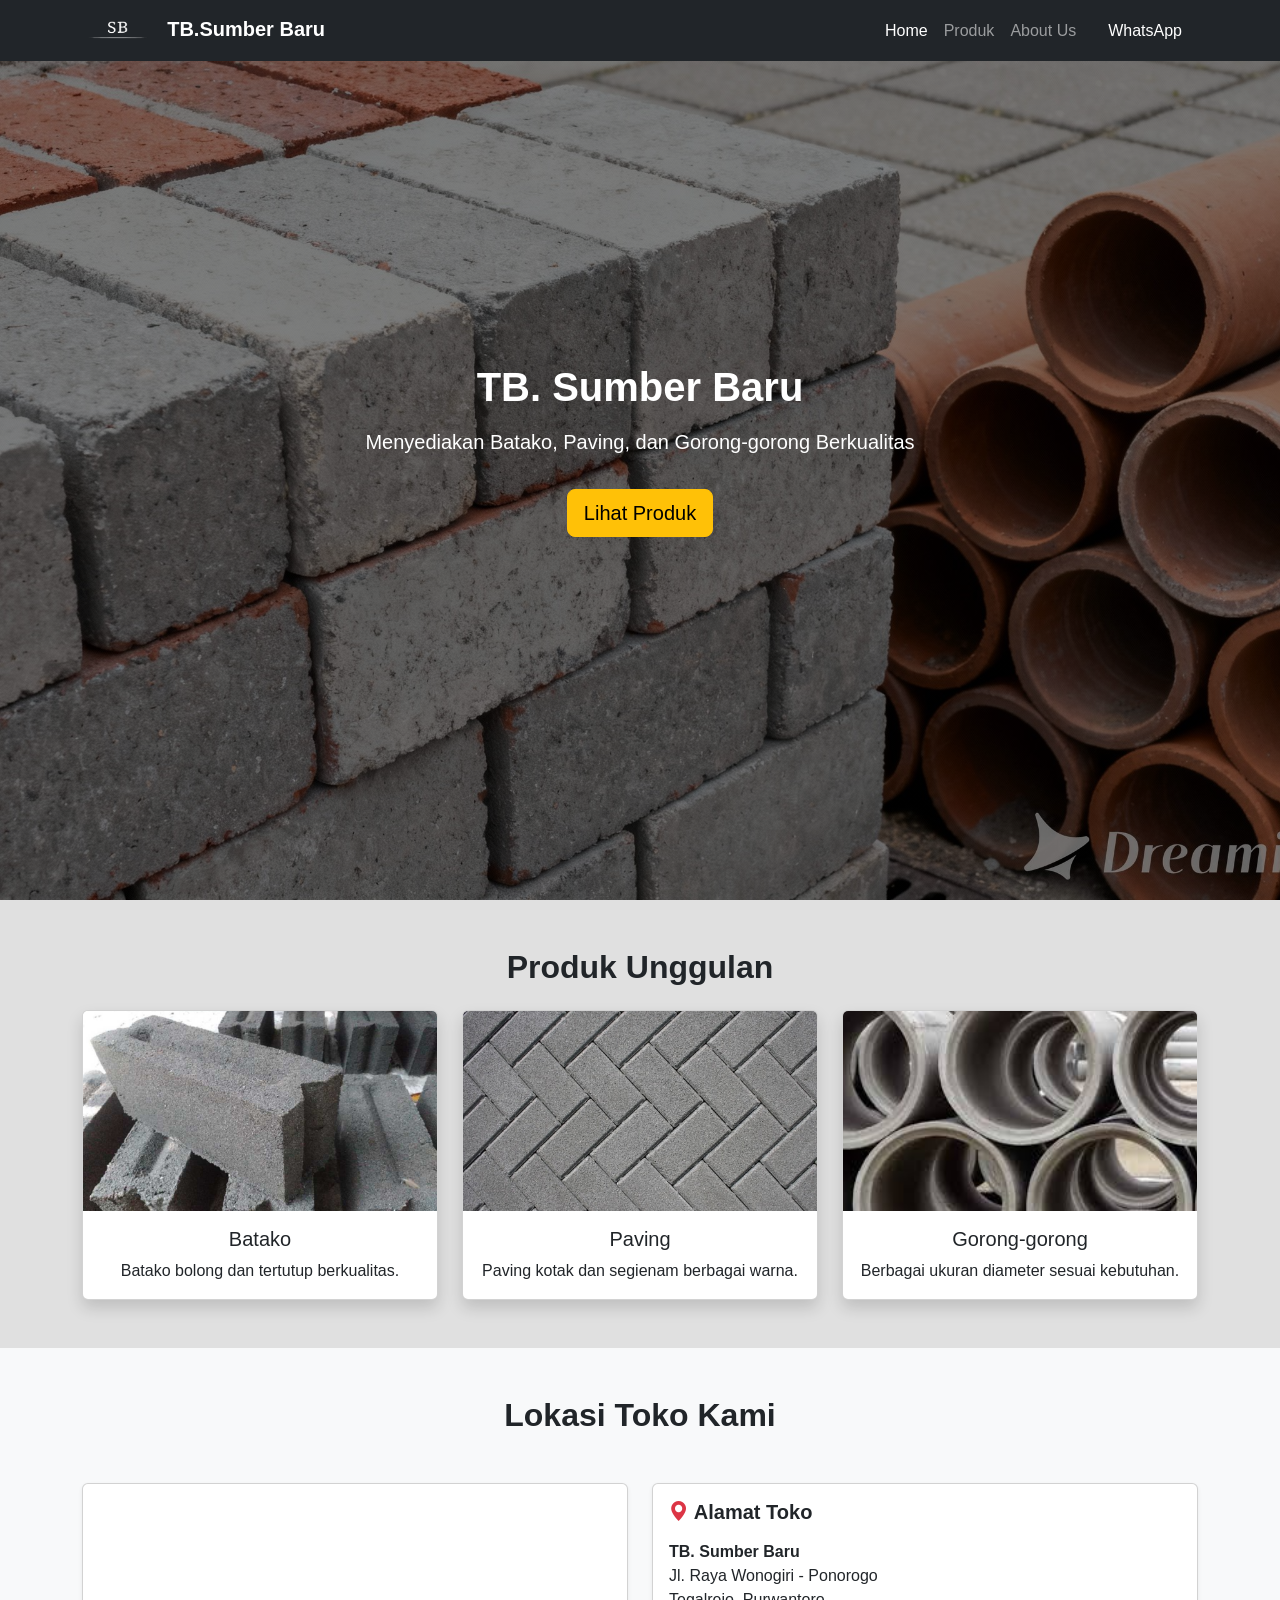
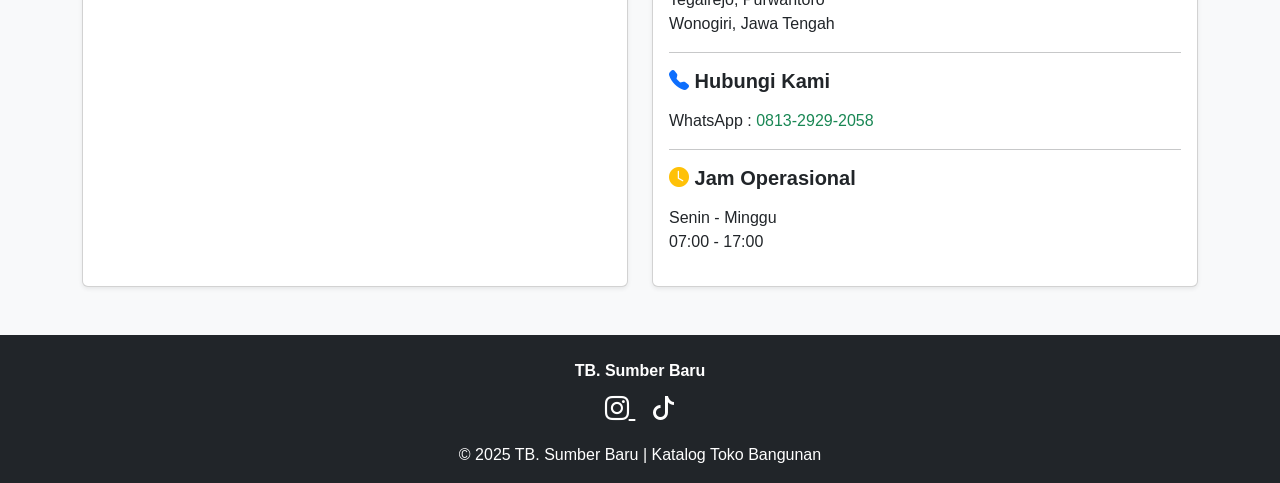
<file: index.html>
<!DOCTYPE html>
<html lang="id">

<head>

    <meta charset="UTF-8">
    <meta name="viewport" content="width=device-width, initial-scale=1.0">

    <title>TB. Sumber Baru | Toko Bangunan</title>

    <!-- Bootstrap -->
    <link href="https://cdn.jsdelivr.net/npm/bootstrap@5.3.2/dist/css/bootstrap.min.css" rel="stylesheet">

    <!-- Bootstrap Icons -->
    <link rel="stylesheet" href="https://cdn.jsdelivr.net/npm/bootstrap-icons@1.11.1/font/bootstrap-icons.css">

    <!-- Custom CSS -->
    <link rel="stylesheet" href="css/style.css">

</head>

<body>

    <!-- ===== NAVBAR ===== -->
    <nav class="navbar navbar-expand-lg navbar-dark bg-dark fixed-top">

        <div class="container">

            <a class="navbar-brand fw-bold" href="#">
                <img src="assets/temp_logo.png" alt="logo TB. Sumber Baru" class="logo me-2">
                TB.Sumber Baru
            </a>

            <button class="navbar-toggler" data-bs-toggle="collapse" data-bs-target="#navbarNav">
                <span class="navbar-toggler-icon"></span>
            </button>

            <div class="collapse navbar-collapse" id="navbarNav">

                <ul class="navbar-nav ms-auto">

                    <li class="nav-item">
                        <a class="nav-link active" href="#">Home</a>
                    </li>

                    <li class="nav-item">
                        <a class="nav-link" href="produk.html">Produk</a>
                    </li>

                    <li class="nav-item">
                        <a class="nav-link" href="about_us.html">About Us</a>
                    </li>

                    <li class="nav-item">
                        <a class="nav-link btn btn-success text-white px-3 ms-2" href="https://wa.me/6281329292058"
                            target="_blank">
                            WhatsApp
                        </a>
                    </li>

                </ul>

            </div>

        </div>

    </nav>


    <!-- HERO -->
    <section class="hero-section d-flex align-items-center">

        <div class="container text-center text-white">

            <h1 class="fw-bold">TB. Sumber Baru</h1>

            <p class="lead mt-3">
                Menyediakan Batako, Paving, dan Gorong-gorong Berkualitas
            </p>

            <a href="produk.html" class="btn btn-warning btn-lg mt-3">
                Lihat Produk
            </a>

        </div>

    </section>


    <!-- PRODUK -->
    <section class="py-5">

        <div class="container">

            <h2 class="text-center fw-bold mb-4">
                Produk Unggulan
            </h2>

            <div class="row g-4">

                <div class="col-md-4">

                    <div class="card h-100 shadow">

                        <img src="assets/batako.jpg" class="card-img-top">

                        <div class="card-body text-center">

                            <h5 class="card-title">Batako</h5>

                            <p class="card-text">
                                Batako bolong dan tertutup berkualitas.
                            </p>

                        </div>

                    </div>

                </div>


                <div class="col-md-4">

                    <div class="card h-100 shadow">

                        <img src="assets/paving.jpeg" class="card-img-top">

                        <div class="card-body text-center">

                            <h5 class="card-title">Paving</h5>

                            <p class="card-text">
                                Paving kotak dan segienam berbagai warna.
                            </p>

                        </div>

                    </div>

                </div>


                <div class="col-md-4">

                    <div class="card h-100 shadow">

                        <img src="assets/gorong-gorong.jpg" class="card-img-top">

                        <div class="card-body text-center">

                            <h5 class="card-title">Gorong-gorong</h5>

                            <p class="card-text">
                                Berbagai ukuran diameter sesuai kebutuhan.
                            </p>

                        </div>

                    </div>

                </div>

            </div>

        </div>

    </section>


    <!-- LOKASI -->
    <section class="py-5 bg-light">

        <div class="container">

            <h2 class="text-center fw-bold mb-5">
                Lokasi Toko Kami
            </h2>

            <div class="row g-4">

                <div class="col-lg-6">

                    <div class="card shadow-sm h-100">

                        <iframe src="https://www.google.com/maps?q=-7.616,110.382&output=embed" width="100%"
                            height="350" style="border:0" loading="lazy">
                        </iframe>

                    </div>

                </div>

                <div class="col-lg-6">

                    <div class="card shadow-sm h-100">

                        <div class="card-body">

                            <h5 class="fw-bold mb-3">
                                <i class="bi bi-geo-alt-fill text-danger"></i>
                                Alamat Toko
                            </h5>

                            <p>
                                <strong>TB. Sumber Baru</strong><br>
                                Jl. Raya Wonogiri - Ponorogo<br>
                                Tegalrejo, Purwantoro<br>
                                Wonogiri, Jawa Tengah
                            </p>

                            <hr>

                            <h5 class="fw-bold mb-3">
                                <i class="bi bi-telephone-fill text-primary"></i>
                                Hubungi Kami
                            </h5>

                            <p>
                                WhatsApp :
                                <a href="https://wa.me/6281329292058" class="text-success text-decoration-none">
                                    0813-2929-2058
                                </a>
                            </p>

                            <hr>

                            <h5 class="fw-bold mb-3">
                                <i class="bi bi-clock-fill text-warning"></i>
                                Jam Operasional
                            </h5>

                            <p>
                                Senin - Minggu<br>
                                07:00 - 17:00
                            </p>

                        </div>

                    </div>

                </div>

            </div>

        </div>

    </section>


    <!-- FOOTER -->
    <footer class="bg-dark text-white pt-4 pb-3">

        <div class="container text-center">

            <p class="fw-bold mb-2">TB. Sumber Baru</p>

            <div class="mb-3">

                <a href="https://instagram.com/sumberbaru.purwantoro" target="_blank" class="text-white fs-4 mx-2">

                    <i class="bi bi-instagram"></i>

                </a>

                <a href="https://tiktok.com/@sumberbaru.pwo" target="_blank" class="text-white fs-4 mx-2">

                    <i class="bi bi-tiktok"></i>

                </a>

            </div>

            <p class="mb-0">
                © 2025 TB. Sumber Baru | Katalog Toko Bangunan
            </p>

        </div>

    </footer>


    <!-- Bootstrap JS -->
    <script src="https://cdn.jsdelivr.net/npm/bootstrap@5.3.2/dist/js/bootstrap.bundle.min.js"></script>

    <!-- Custom JS -->
    <script src="js/scripts.js"></script>

</body>

</html>
</file>
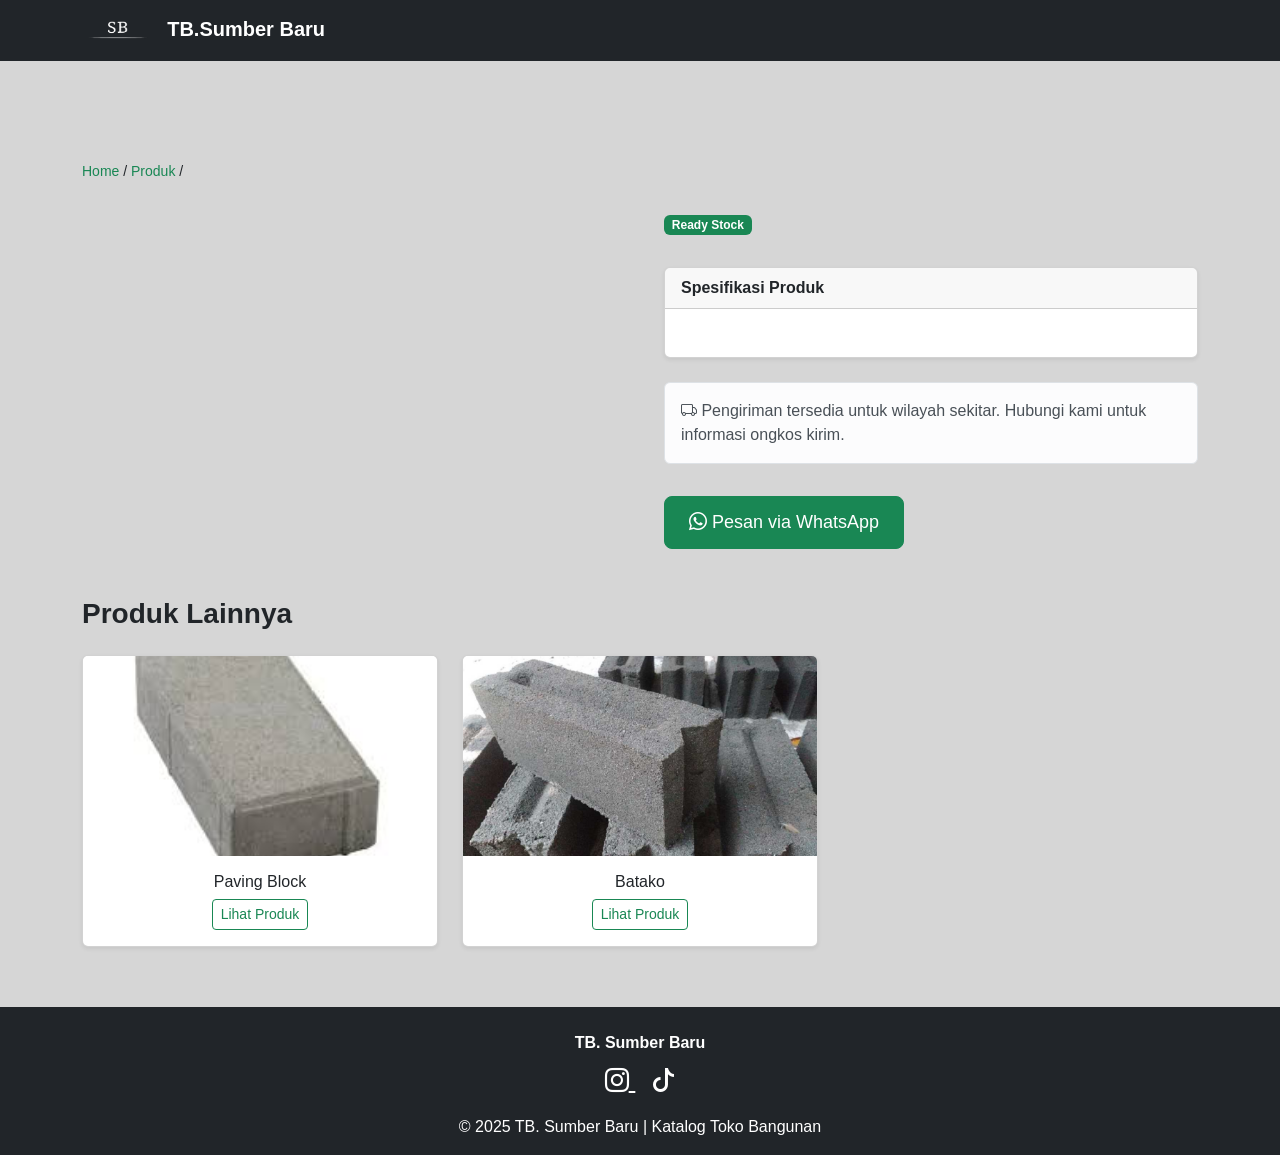
<file: detail_produk.html>
<!DOCTYPE html>
<html lang="id">

<head>
    <meta charset="UTF-8">
    <meta name="viewport" content="width=device-width, initial-scale=1.0">

    <title>Detail Produk | TB. Sumber Baru</title>

    <!-- Bootstrap -->
    <link href="https://cdn.jsdelivr.net/npm/bootstrap@5.3.2/dist/css/bootstrap.min.css" rel="stylesheet">

    <!-- Bootstrap Icon -->
    <link rel="stylesheet" href="https://cdn.jsdelivr.net/npm/bootstrap-icons@1.11.1/font/bootstrap-icons.css">

    <!-- CSS -->
    <link rel="stylesheet" href="css/style.css">

</head>

<body>

    <!-- NAVBAR -->
    <nav class="navbar navbar-expand-lg navbar-dark bg-dark">

        <div class="container">

            <a class="navbar-brand fw-bold" href="index.html">
                <img src="assets/temp_logo.png" alt="logo TB. Sumber Baru" class="logo me-2">
                TB.Sumber Baru
            </a>

        </div>

    </nav>


    <!-- DETAIL PRODUK -->
    <section class="detail-section">

        <div class="container">

            <!-- Breadcrumb -->
            <nav class="breadcrumb-box">
                <a href="index.html">Home</a> /
                <a href="produk.html">Produk</a> /
                <span id="namaProduk"></span>
            </nav>

            <div class="row g-5">

                <!-- GAMBAR -->
                <div class="col-lg-6">

                    <img id="gambarProduk" class="img-fluid rounded shadow">

                </div>


                <!-- INFO PRODUK -->
                <div class="col-lg-6">

                    <span class="badge bg-success mb-2">Ready Stock</span>

                    <h1 id="namaProdukTitle" class="fw-bold"></h1>

                    <h3 id="hargaProduk" class="text-success mb-3"></h3>

                    <p id="deskripsiProduk" class="text-muted"></p>


                    <!-- SPESIFIKASI -->
                    <div class="card mt-4 shadow-sm">

                        <div class="card-header fw-bold">
                            Spesifikasi Produk
                        </div>

                        <div class="card-body">

                            <ul id="spesifikasiProduk"></ul>

                        </div>

                    </div>


                    <!-- INFO PENGIRIMAN -->
                    <div class="alert alert-light border mt-4">

                        <i class="bi bi-truck"></i>
                        Pengiriman tersedia untuk wilayah sekitar. Hubungi kami untuk informasi ongkos kirim.

                    </div>


                    <!-- TOMBOL PESAN -->
                    <a id="waProduk" target="_blank" class="btn btn-success btn-lg mt-3">

                        <i class="bi bi-whatsapp"></i>
                        Pesan via WhatsApp

                    </a>

                </div>

            </div>


            <!-- PRODUK LAINNYA -->
            <h3 class="fw-bold mt-5 mb-4">Produk Lainnya</h3>

            <div class="row g-4">

                <div class="col-md-4">

                    <div class="card shadow-sm">

                        <img src="assets/paving.jpg" class="card-img-top">

                        <div class="card-body text-center">

                            <h6>Paving Block</h6>

                            <a href="produk.html" class="btn btn-outline-success btn-sm">
                                Lihat Produk
                            </a>

                        </div>

                    </div>

                </div>

                <div class="col-md-4">

                    <div class="card shadow-sm">

                        <img src="assets/batako.jpg" class="card-img-top">

                        <div class="card-body text-center">

                            <h6>Batako</h6>

                            <a href="produk.html" class="btn btn-outline-success btn-sm">
                                Lihat Produk
                            </a>

                        </div>

                    </div>

                </div>

            </div>

        </div>

    </section>


    <!-- FOOTER -->
    <footer class="bg-dark text-white pt-4 pb-3">

        <div class="container text-center">

            <p class="fw-bold mb-2">TB. Sumber Baru</p>

            <div class="mb-3">

                <a href="https://instagram.com/sumberbaru.purwantoro" target="_blank" class="text-white fs-4 mx-2">

                    <i class="bi bi-instagram"></i>

                </a>

                <a href="https://tiktok.com/@sumberbaru.pwo" target="_blank" class="text-white fs-4 mx-2">

                    <i class="bi bi-tiktok"></i>

                </a>

            </div>

            <p class="mb-0">
                © 2025 TB. Sumber Baru | Katalog Toko Bangunan
            </p>

        </div>

    </footer>

    <!-- JS -->
    <script src="js/scripts.js"></script>

</body>

</html>
</file>
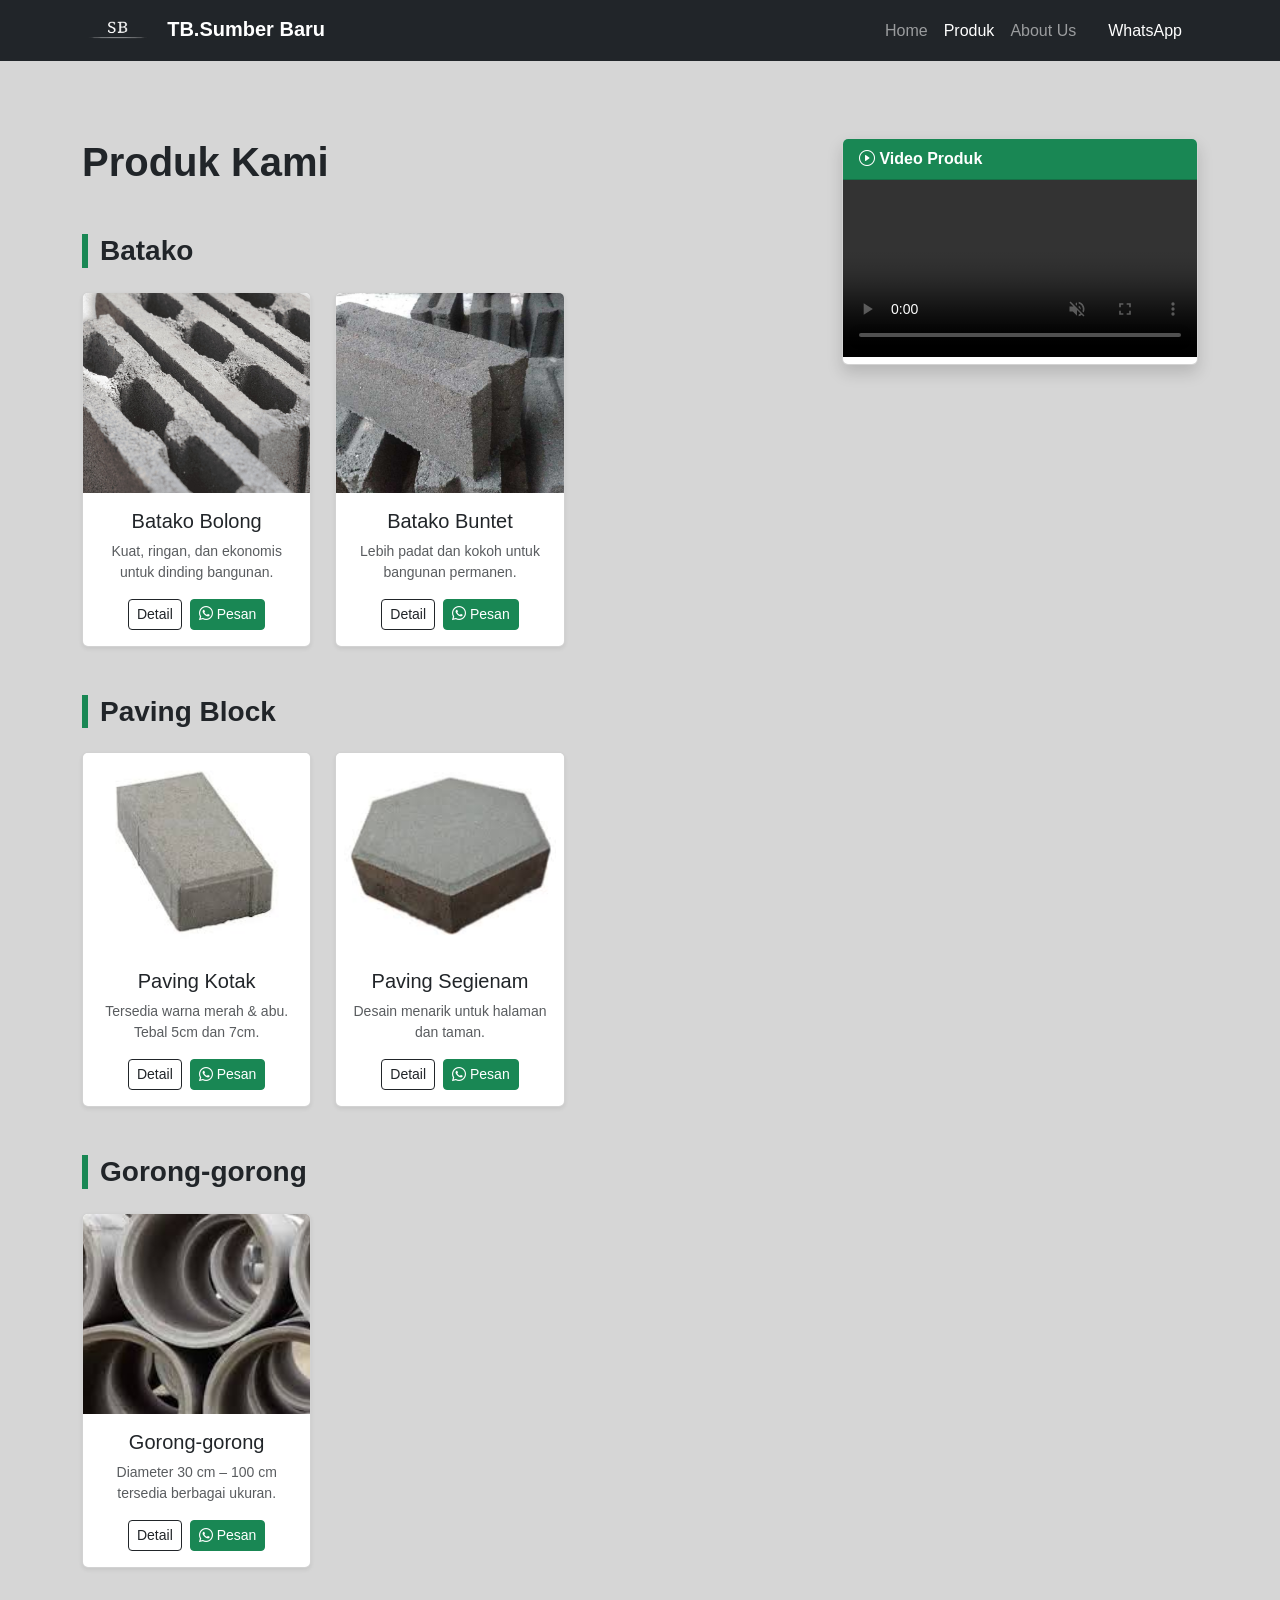
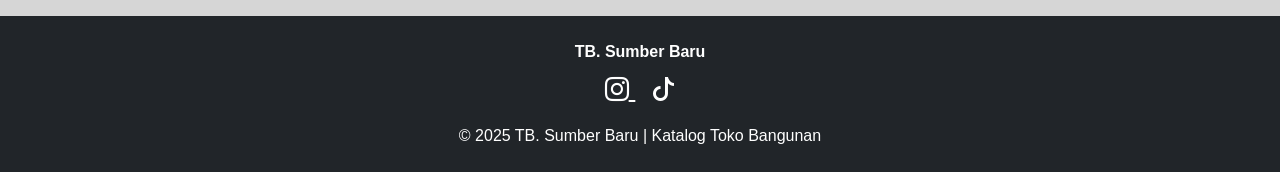
<file: produk.html>
<!DOCTYPE html>
<html lang="id">

<head>

    <meta charset="UTF-8">
    <meta name="viewport" content="width=device-width, initial-scale=1.0">

    <title>Produk | TB.Sumber Baru</title>

    <!-- Bootstrap -->
    <link href="https://cdn.jsdelivr.net/npm/bootstrap@5.3.2/dist/css/bootstrap.min.css" rel="stylesheet">

    <!-- Bootstrap Icon -->
    <link rel="stylesheet" href="https://cdn.jsdelivr.net/npm/bootstrap-icons@1.11.1/font/bootstrap-icons.css">

    <!-- Custom CSS -->
    <link rel="stylesheet" href="css/style.css">

</head>

<body class="produk-page">


    <!-- NAVBAR -->
    <nav class="navbar navbar-expand-lg navbar-dark bg-dark fixed-top">

        <div class="container">

            <a class="navbar-brand fw-bold" href="index.html">
                <img src="assets/temp_logo.png" class="logo me-2" alt="logo">
                TB.Sumber Baru
            </a>

            <button class="navbar-toggler" data-bs-toggle="collapse" data-bs-target="#navbarNav">
                <span class="navbar-toggler-icon"></span>
            </button>

            <div class="collapse navbar-collapse" id="navbarNav">

                <ul class="navbar-nav ms-auto">

                    <li class="nav-item">
                        <a class="nav-link" href="index.html">Home</a>
                    </li>

                    <li class="nav-item">
                        <a class="nav-link active" href="produk.html">Produk</a>
                    </li>

                    <li class="nav-item">
                        <a class="nav-link" href="about_us.html">About Us</a>
                    </li>

                    <li class="nav-item">
                        <a class="nav-link btn btn-success text-white px-3 ms-2" href="https://wa.me/6281329292058"
                            target="_blank">
                            WhatsApp
                        </a>
                    </li>

                </ul>

            </div>

        </div>

    </nav>


    <!-- PRODUK -->
    <section class="py-5">

        <div class="container">

            <div class="row">

                <!-- KIRI PRODUK -->
                <div class="col-lg-8">

                    <h1 class="fw-bold mb-5">Produk Kami</h1>


                    <!-- BATACO -->
                    <h3 class="fw-bold mb-4 product-title">Batako</h3>

                    <div class="row g-4 mb-5">

                        <div class="col-md-6 col-lg-4">

                            <div class="card h-100 shadow-sm">

                                <img src="assets/batako_bolong.jpg" class="card-img-top">

                                <div class="card-body text-center">

                                    <h5 class="card-title">Batako Bolong</h5>

                                    <p class="text-muted small">
                                        Kuat, ringan, dan ekonomis untuk dinding bangunan.
                                    </p>

                                    <div class="d-flex justify-content-center gap-2">

                                        <a href="detail_produk.html?produk=batako_bolong"
                                            class="btn btn-outline-dark btn-sm">
                                            Detail
                                        </a>

                                        <a href="https://wa.me/6281329292058" target="_blank"
                                            class="btn btn-success btn-sm">

                                            <i class="bi bi-whatsapp"></i> Pesan

                                        </a>

                                    </div>

                                </div>

                            </div>

                        </div>


                        <div class="col-md-6 col-lg-4">

                            <div class="card h-100 shadow-sm">

                                <img src="assets/batako.jpg" class="card-img-top">

                                <div class="card-body text-center">

                                    <h5 class="card-title">Batako Buntet</h5>

                                    <p class="text-muted small">
                                        Lebih padat dan kokoh untuk bangunan permanen.
                                    </p>

                                    <div class="d-flex justify-content-center gap-2">

                                        <a href="detail_produk.html?produk=batako_tertutup"
                                            class="btn btn-outline-dark btn-sm">
                                            Detail
                                        </a>

                                        <a href="https://wa.me/6281329292058" target="_blank"
                                            class="btn btn-success btn-sm">

                                            <i class="bi bi-whatsapp"></i> Pesan

                                        </a>

                                    </div>

                                </div>

                            </div>

                        </div>

                    </div>


                    <!-- PAVING -->
                    <h3 class="fw-bold mb-4 product-title">Paving Block</h3>

                    <div class="row g-4 mb-5">


                        <!-- PAVING KOTAK -->
                        <div class="col-md-6 col-lg-4">

                            <div class="card h-100 shadow-sm">

                                <img src="assets/paving.jpg" class="card-img-top">

                                <div class="card-body text-center">

                                    <h5 class="card-title">Paving Kotak</h5>

                                    <p class="text-muted small">
                                        Tersedia warna merah & abu. Tebal 5cm dan 7cm.
                                    </p>

                                    <div class="d-flex justify-content-center gap-2">

                                        <a href="detail_produk.html?produk=paving_kotak"
                                            class="btn btn-outline-dark btn-sm">
                                            Detail
                                        </a>

                                        <a href="https://wa.me/6281329292058" target="_blank"
                                            class="btn btn-success btn-sm">

                                            <i class="bi bi-whatsapp"></i> Pesan

                                        </a>

                                    </div>

                                </div>

                            </div>

                        </div>


                        <!-- PAVING SEGIENAM -->
                        <div class="col-md-6 col-lg-4">

                            <div class="card h-100 shadow-sm">

                                <img src="assets/paving_segienam.jpg" class="card-img-top">

                                <div class="card-body text-center">

                                    <h5 class="card-title">Paving Segienam</h5>

                                    <p class="text-muted small">
                                        Desain menarik untuk halaman dan taman.
                                    </p>

                                    <div class="d-flex justify-content-center gap-2">

                                        <a href="detail_produk.html?produk=paving_segienam"
                                            class="btn btn-outline-dark btn-sm">
                                            Detail
                                        </a>

                                        <a href="https://wa.me/6281329292058" target="_blank"
                                            class="btn btn-success btn-sm">

                                            <i class="bi bi-whatsapp"></i> Pesan

                                        </a>

                                    </div>

                                </div>

                            </div>

                        </div>

                    </div>


                    <!-- GORONG -->
                    <h3 class="fw-bold mb-4 product-title">Gorong-gorong</h3>

                    <div class="row g-4">

                        <div class="col-md-6 col-lg-4">

                            <div class="card h-100 shadow-sm">

                                <img src="assets/gorong-gorong.jpg" class="card-img-top">

                                <div class="card-body text-center">

                                    <h5 class="card-title">Gorong-gorong</h5>

                                    <p class="text-muted small">
                                        Diameter 30 cm – 100 cm tersedia berbagai ukuran.
                                    </p>

                                    <div class="d-flex justify-content-center gap-2">

                                        <a href="detail_produk.html?produk=gorong_beton"
                                            class="btn btn-outline-dark btn-sm">
                                            Detail
                                        </a>

                                        <a href="https://wa.me/6281329292058" target="_blank"
                                            class="btn btn-success btn-sm">

                                            <i class="bi bi-whatsapp"></i> Pesan

                                        </a>

                                    </div>

                                </div>

                            </div>

                        </div>

                    </div>

                </div>


                <!-- VIDEO -->
                <div class="col-lg-4">

                    <div class="sticky-top video-box">

                        <div class="card shadow">

                            <div class="card-header bg-success text-white fw-bold">
                                <i class="bi bi-play-circle"></i> Video Produk
                            </div>

                            <div class="card-body p-0">

                                <video width="100%" autoplay muted loop controls>

                                    <source src="assets/video_demo.mp4" type="video/mp4">

                                </video>

                            </div>

                        </div>

                    </div>

                </div>

            </div>

        </div>

    </section>


    <!-- FOOTER -->
    <footer class="bg-dark text-white py-4">

        <div class="container text-center">

            <p class="fw-bold mb-2">TB. Sumber Baru</p>

            <div class="mb-3">

                <a href="https://instagram.com/sumberbaru.purwantoro" target="_blank" class="text-white fs-4 mx-2">

                    <i class="bi bi-instagram"></i>

                </a>

                <a href="https://tiktok.com/@sumberbaru.pwo" target="_blank" class="text-white fs-4 mx-2">

                    <i class="bi bi-tiktok"></i>

                </a>

            </div>

            <p class="mb-0">
                © 2025 TB. Sumber Baru | Katalog Toko Bangunan
            </p>

        </div>

    </footer>


    <!-- Bootstrap -->
    <script src="https://cdn.jsdelivr.net/npm/bootstrap@5.3.2/dist/js/bootstrap.bundle.min.js"></script>

</body>

</html>
</file>
<file: css/style.css>
/* ===== GLOBAL ===== */

body {
    background: #E0E0E0;
    font-family: Arial, sans-serif;
}


/* ===== NAVBAR LOGO ===== */

.logo {
    height: 35px;
}


/* ===== HERO SECTION ===== */

.hero-section {
    height: 100vh;

    background:
        linear-gradient(rgba(0, 0, 0, 0.5), rgba(0, 0, 0, 0.5)),
        url("../assets/temp_hero.jpeg");

    background-size: cover;
    background-position: center;

    transition: opacity 0.3s ease;
}


/* ===== CARD PRODUK ===== */

.card {
    transition: 0.3s;
}

.card:hover {
    transform: translateY(-5px);
    box-shadow: 0 10px 20px rgba(0, 0, 0, 0.25);
}

.card-img-top {
    height: 220px;
    object-fit: cover;
}


/* ===== FOOTER ICON ===== */

footer a:hover {
    color: #ffc107;
}

/* ===== HALAMAN PRODUK ===== */

.produk-page {
    background: #D6D6D6;
    padding-top: 90px;
}


/* hover card */

.card {
    transition: 0.3s;
}

.card:hover {
    transform: translateY(-5px);
    box-shadow: 0 10px 20px rgba(0, 0, 0, 0.2);
}


/* gambar produk */

.card-img-top {
    height: 200px;
    object-fit: cover;
}


/* judul kategori */

.product-title {
    border-left: 6px solid #198754;
    padding-left: 12px;
}


/* video sidebar */

.video-box {
    top: 100px;
}

/* ===== ABOUT PAGE ===== */

.about-page {
    background-color: #CFCFCF;
    padding-top: 90px;
}

.about-section {
    margin-top: 70px;
}


/* Google maps */

.map-frame {
    border: 0;
    border-radius: 6px;
}

/* ===== PRODUK DETAIL PAGE ===== */

.detail-section{
    padding-top:100px;
    padding-bottom:60px;
    background:#D6D6D6;
}


/* breadcrumb */

.breadcrumb-box{
    margin-bottom:30px;
    font-size:14px;
}

.breadcrumb-box a{
    text-decoration:none;
    color:#198754;
}

.breadcrumb-box a:hover{
    text-decoration:underline;
}


/* gambar produk utama */

#gambarProduk{
    width:100%;
    border-radius:10px;
}


/* judul produk */

#namaProdukTitle{
    font-size:32px;
}


/* harga produk */

#hargaProduk{
    font-size:24px;
    font-weight:bold;
}


/* spesifikasi list */

#spesifikasiProduk{
    padding-left:18px;
}

#spesifikasiProduk li{
    margin-bottom:6px;
}


/* tombol whatsapp */

#waProduk{
    padding:12px 24px;
    font-size:18px;
}


/* card produk lainnya */

.related-product img{
    height:180px;
    object-fit:cover;
}


/* efek hover produk lainnya */

.related-product{
    transition:0.3s;
}

.related-product:hover{
    transform:translateY(-6px);
    box-shadow:0 10px 20px rgba(0,0,0,0.25);
}
</file>
